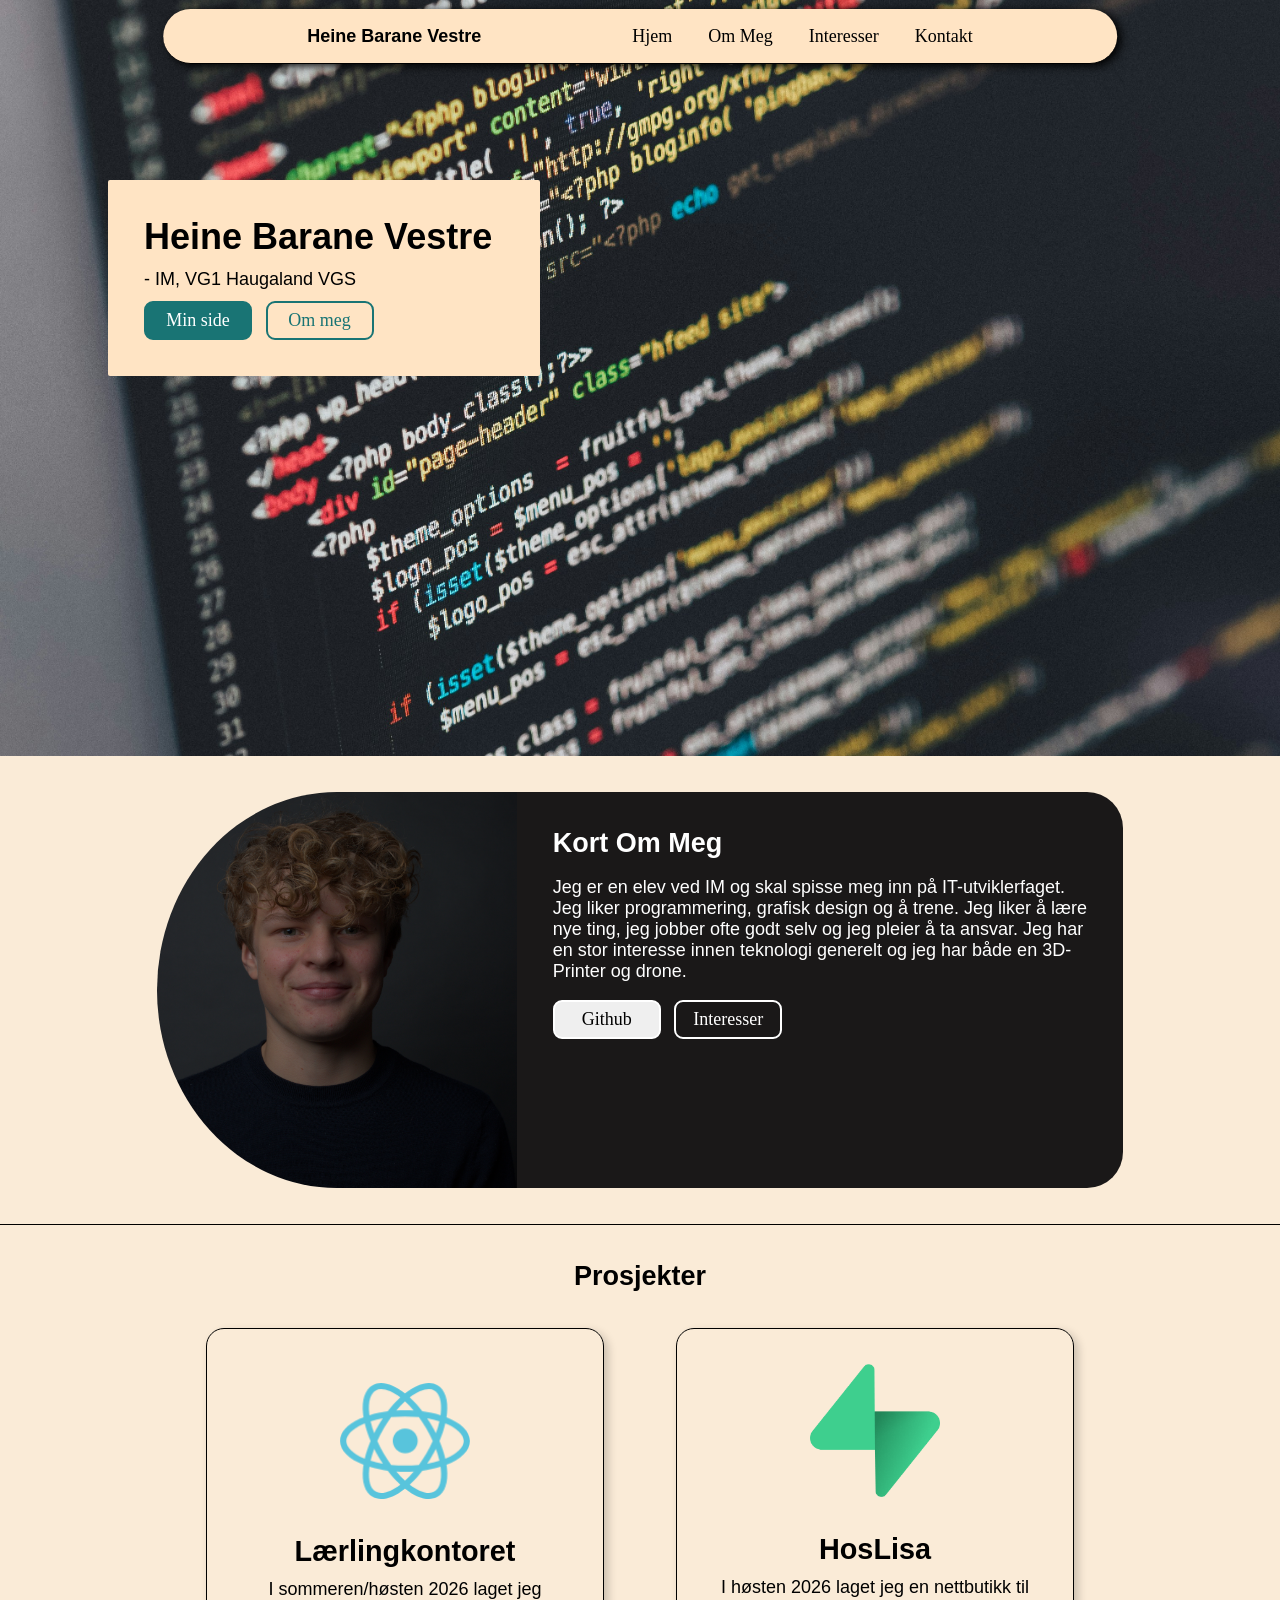
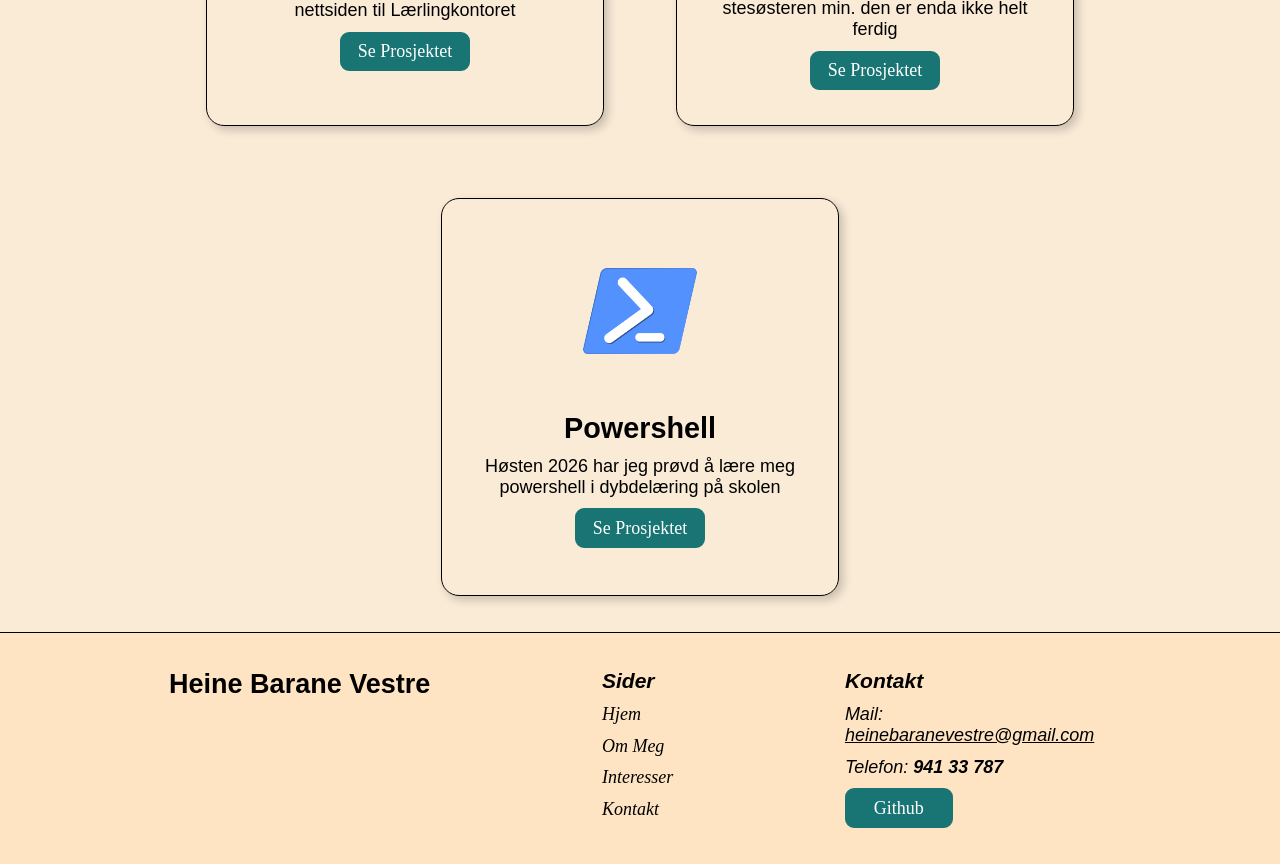
<file: index.html>
<!DOCTYPE html>

<!-- Engelsk språk -->
<html lang="en">

<!-- Head med links, tittel og metadata -->
<head>
    <!-- Karakter forståelse -->
    <meta charset="UTF-8">
    <!-- Gjør siden responsive -->
    <meta name="viewport" content="width=device-width, initial-scale=1.0">
    <!-- Tittel på siden -->
    <title>Min Nettside | Hjem</title>
    <!-- Linker css filen min med siden -->
    <link rel="stylesheet" href="./css/styles.css">
    <!-- Peker scripten til javascript filen min og defer gjør at den kjøres etter html elementene har lastet inn -->
    <script src="./js/app.js" defer></script>
    <script src="./js/mouseFollow.js" defer></script>

    <link rel="shortcut icon" href="./assets/logo (1).ico" type="image/x-icon">
</head>
<!-- Body med alt innhold vi kan se -->
<body>
    <div class="pointer" id="follow"></div>
    <nav>
        <div class="logo">
            <p class="logo_inner">Heine Barane Vestre</p>
        </div>
        <div class="nav_links">
            <a href="./index.html" class="nav_link">Hjem</a>
            <a href="./ommeg.html" class="nav_link">Om Meg</a>
            <a href="./interesser.html" class="nav_link">Interesser</a>
            <a href="./kontakt.html" class="nav_link">Kontakt</a>
        </div>
    </nav>
    <div class="header">
        <div class="header_container">
            <h1>Heine Barane Vestre</h1>
            <p>- IM, VG1 Haugaland VGS</p>
            <div class="header_button_holder" >
                <button class="primary" onclick="openPage('https://ves3.no/')">Min side</button>
                <button class="secondary black" onclick="openPage('./ommeg.html')">Om meg</button>
            </div>
        </div>
    </div>
    <div>
        <section id="section1" >
            <div class="section1_holder">
                <img src="./images/IMG_9644.jpg" class="image_of_me" alt="Bilde av meg">
                <div class="section1_text_container">
                    <h2>Kort Om Meg</h2>
                    <p>Jeg er en elev ved IM og skal spisse meg inn på IT-utviklerfaget. Jeg liker programmering, grafisk design og å trene. Jeg liker å lære nye ting, jeg jobber ofte godt selv og jeg pleier å ta ansvar. Jeg har en stor interesse innen teknologi generelt og jeg har både en 3D-Printer og drone.</p>
                    <div class="button_holder">
                        <button onclick="openPage('https://github.com/Ves3-no')">Github</button>
                        <button class="secondary white" onclick="openPage('./interesser.html')">Interesser</button>
                    </div>
                </div>
            </div>
        </section>
        <section id="section2">
            <h2>Prosjekter</h2>
            <div id="projects_holder">
                <div class="project">
                    <img src="./images/react-128px.png" alt="">
                    <h4>Lærlingkontoret</h4>
                    <p>I sommeren/høsten 2026 laget jeg nettsiden til Lærlingkontoret</p>
                    <button onclick="openPage('https://xn--lrlingkontoret-0ib.no/')" class="primary">Se Prosjektet</button>
                </div>
                <div class="project">
                    <img src="./images/supabase-icon-green-transparent.png" alt="">
                    <h4>HosLisa</h4>
                    <p>I høsten 2026 laget jeg en nettbutikk til stesøsteren min. den er enda ikke helt ferdig</p>
                    <button onclick="openPage('https://github.com/Ves3-no/hos-lisa')" class="primary">Se Prosjektet</button>
                </div>
                <div class="project">
                    <img src="./images/file_type_powershell_icon_130243.png" alt="">
                    <h4>Powershell</h4>
                    <p>Høsten 2026 har jeg prøvd å lære meg powershell i dybdelæring på skolen</p>
                    <button onclick="openPage('https://github.com/Ves3-no/Powershell-Dybde')" class="primary">Se Prosjektet</button>
                </div>
            </div>
        </section>
    </div>
    <footer>
        <h2>Heine Barane Vestre</h2>
        <div class="footer_holder" id="footer_holder_1">
            <div>
                <h3>Sider</h3>
                <div>
                    <a href="./index.html" class="nav_link">Hjem</a>
                    <a href="./ommeg.html" class="nav_link">Om Meg</a>
                    <a href="./interesser.html" class="nav_link">Interesser</a>
                    <a href="./kontakt.html" class="nav_link">Kontakt</a>
                </div>
            </div>
        </div>
        <div class="footer_holder">
            <div>
                <h3>Kontakt</h3>
                <div>
                    <p>Mail: <a href="mailto:heinebaranevestre@gmail.com">heinebaranevestre@gmail.com</a></p>
                    <p>Telefon: <strong>941 33 787</strong></p>
                    <button onclick="Openpage('https://github.com/Ves3-no')" class="primary">Github</button>
                </div>
            </div>
        </div>
    </footer>
</body>
</html>
</file>
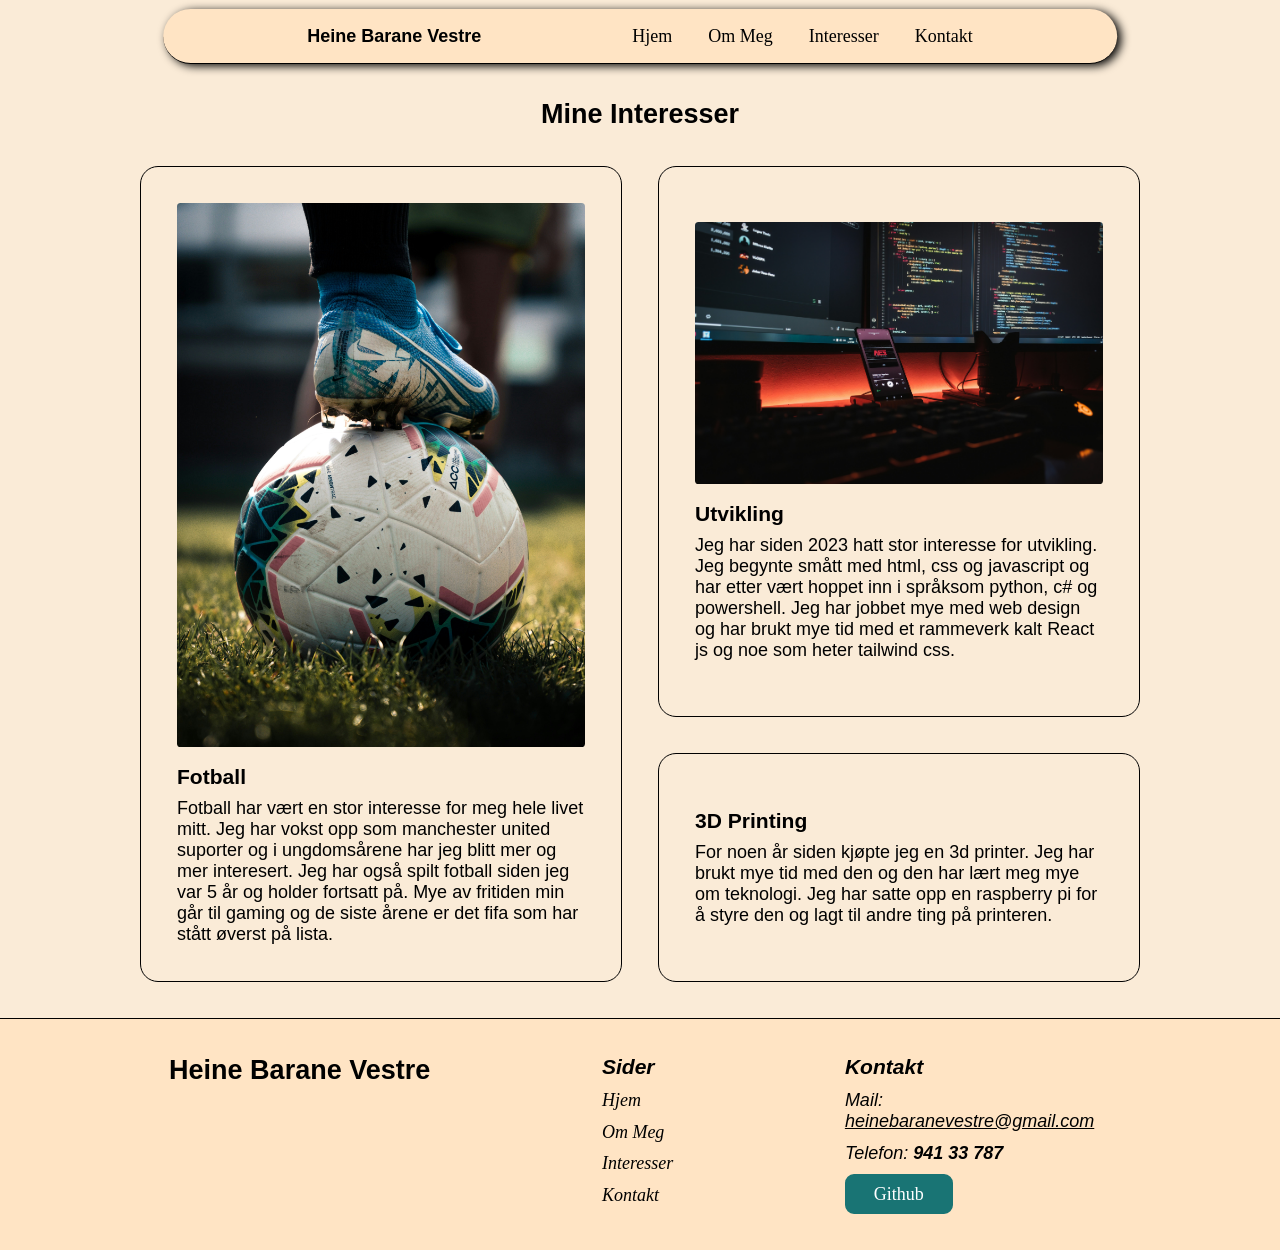
<file: interesser.html>
<!DOCTYPE html>

<!-- Engelsk språk -->
<html lang="en">

<!-- Head med links, tittel og metadata -->
<head>
    <!-- Karakter forståelse -->
    <meta charset="UTF-8">
    <!-- Gjør siden responsive -->
    <meta name="viewport" content="width=device-width, initial-scale=1.0">
    <!-- Tittel på siden -->
    <title>Min Nettside | Interesser</title>
    <!-- Linker css filen min med siden -->
    <link rel="stylesheet" href="./css/styles.css">
    <script src="./js/app.js" defer></script>
    <script src="./js/mouseFollow.js" defer></script>

    <link rel="shortcut icon" href="./assets/logo (1).ico" type="image/x-icon">
</head>
<!-- Body med alt innhold vi kan se -->
<body>
    <div class="pointer" id="follow"></div>
    <nav>
        <div class="logo">
            <p class="logo_inner">Heine Barane Vestre</p>
        </div>
        <div class="nav_links">
            <a href="./index.html" class="nav_link">Hjem</a>
            <a href="./ommeg.html" class="nav_link">Om Meg</a>
            <a href="./interesser.html" class="nav_link">Interesser</a>
            <a href="./kontakt.html" class="nav_link">Kontakt</a>
        </div>
    </nav>
    <section id="section3">
        <h2>Mine Interesser</h2>
        <div id="interests_holder">
            <div class="interest" id="interest1">
                <img src="./images/InteresseKoding.jpg" alt="">
                <div>
                    <h3>Utvikling</h3>
                    <p>Jeg har siden 2023 hatt stor interesse for utvikling. Jeg begynte smått med html, css og javascript og har etter vært hoppet inn i språksom python, c# og powershell. Jeg har jobbet mye med web design og har brukt mye tid med et rammeverk kalt React js og noe som heter tailwind css.</p>
                </div>
            </div>
            <div class="interest" id="interest2">
                <img src="./images/InteresseFotball.jpg" alt="">
                <div>
                    <h3>Fotball</h3>
                    <p>Fotball har vært en stor interesse for meg hele livet mitt. Jeg har vokst opp som manchester united suporter og i ungdomsårene har jeg blitt mer og mer interesert. Jeg har også spilt fotball siden jeg var 5 år og holder fortsatt på. Mye av fritiden min går til gaming og de siste årene er det fifa som har stått øverst på lista.</p>
                </div>
            </div>
            <div class="interest" id="interest3">
                <div>
                    <h3>3D Printing</h3>
                    <p>For noen år siden kjøpte jeg en 3d printer. Jeg har brukt mye tid med den og den har lært meg mye om teknologi. Jeg har satte opp en raspberry pi for å styre den og lagt til andre ting på printeren.</p>
                </div>
            </div>
        </div>
    </section>
    <footer>
        <h2>Heine Barane Vestre</h2>
        <div class="footer_holder" id="footer_holder_1">
            <div>
                <h3>Sider</h3>
                <div>
                    <a href="./index.html" class="nav_link">Hjem</a>
                    <a href="./ommeg.html" class="nav_link">Om Meg</a>
                    <a href="./interesser.html" class="nav_link">Interesser</a>
                    <a href="./kontakt.html" class="nav_link">Kontakt</a>
                </div>
            </div>
        </div>
        <div class="footer_holder">
            <div>
                <h3>Kontakt</h3>
                <div>
                    <p>Mail: <a href="mailto:heinebaranevestre@gmail.com">heinebaranevestre@gmail.com</a></p>
                    <p>Telefon: <strong>941 33 787</strong></p>
                    <button onclick="Openpage('https://github.com/Ves3-no')" class="primary">Github</button>
                </div>
            </div>
        </div>
    </footer>
</body>
</file>
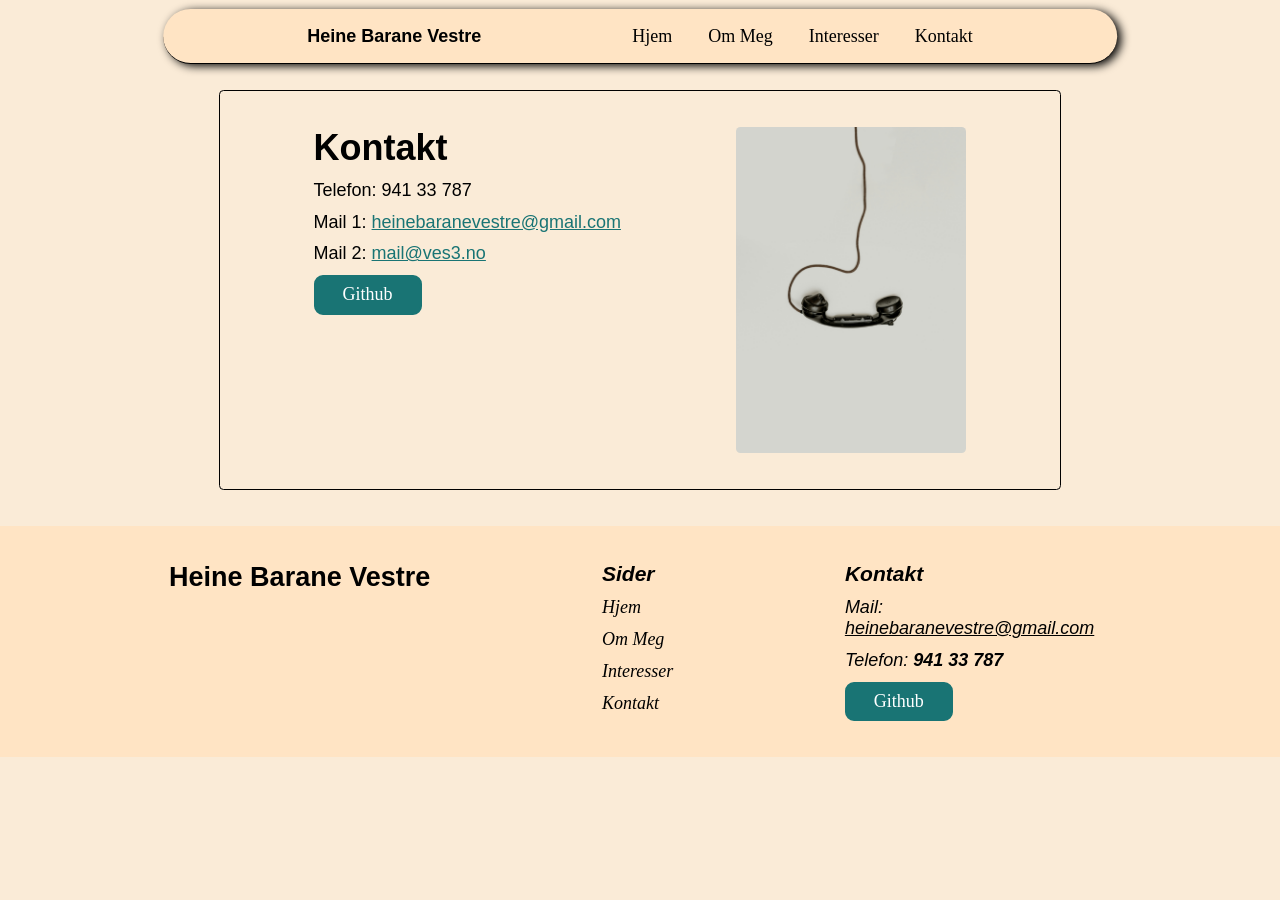
<file: kontakt.html>
<!DOCTYPE html>

<!-- Engelsk språk -->
<html lang="en">

<!-- Head med links, tittel og metadata -->
<head>
    <!-- Karakter forståelse -->
    <meta charset="UTF-8">
    <!-- Gjør siden responsive -->
    <meta name="viewport" content="width=device-width, initial-scale=1.0">
    <!-- Tittel på siden -->
    <title>Min Nettside | Kontakt</title>
    <!-- Linker css filen min med siden -->
    <link rel="stylesheet" href="./css/styles.css">
    <script src="./js/app.js" defer></script>
    <script src="./js/mouseFollow.js" defer></script>

    <link rel="shortcut icon" href="./assets/logo (1).ico" type="image/x-icon">
</head>
<!-- Body med alt innhold vi kan se -->
<body>
    <div class="pointer" id="follow"></div>
    <nav>
        <div class="logo">
            <p class="logo_inner">Heine Barane Vestre</p>
        </div>
        <div class="nav_links">
            <a href="./index.html" class="nav_link">Hjem</a>
            <a href="./ommeg.html" class="nav_link">Om Meg</a>
            <a href="./interesser.html" class="nav_link">Interesser</a>
            <a href="./kontakt.html" class="nav_link">Kontakt</a>
        </div>
    </nav>
    <div class="contact_main_holder">
        <div class="text_container">
            <h1>Kontakt</h1>
            <p>Telefon: <span>941 33 787</span></p>
            <p>Mail 1: <a href="mailto:heinebaranevestre@gmail.com">heinebaranevestre@gmail.com</a></p>
            <p>Mail 2: <a href="mailto:mail@ves3.no">mail@ves3.no</a></p>
            <div>
                <button onclick="Openpage('https://github.com/Ves3-no')" class="primary">Github</button>
            </div>
        </div>
        <img class="contact_image" src="./images/alexander-andrews-JYGnB9gTCls-unsplash.jpg" alt="Kontakt Bilde">
    </div>
    <footer>
        <h2>Heine Barane Vestre</h2>
        <div class="footer_holder" id="footer_holder_1">
            <div>
                <h3>Sider</h3>
                <div>
                    <a href="./index.html" class="nav_link">Hjem</a>
                    <a href="./ommeg.html" class="nav_link">Om Meg</a>
                    <a href="./interesser.html" class="nav_link">Interesser</a>
                    <a href="./kontakt.html" class="nav_link">Kontakt</a>
                </div>
            </div>
        </div>
        <div class="footer_holder">
            <div>
                <h3>Kontakt</h3>
                <div>
                    <p>Mail: <a href="mailto:heinebaranevestre@gmail.com">heinebaranevestre@gmail.com</a></p>
                    <p>Telefon: <strong>941 33 787</strong></p>
                    <button onclick="Openpage('https://github.com/Ves3-no')" class="primary">Github</button>
                </div>
            </div>
        </div>
    </footer>
</body>
</html>
</file>
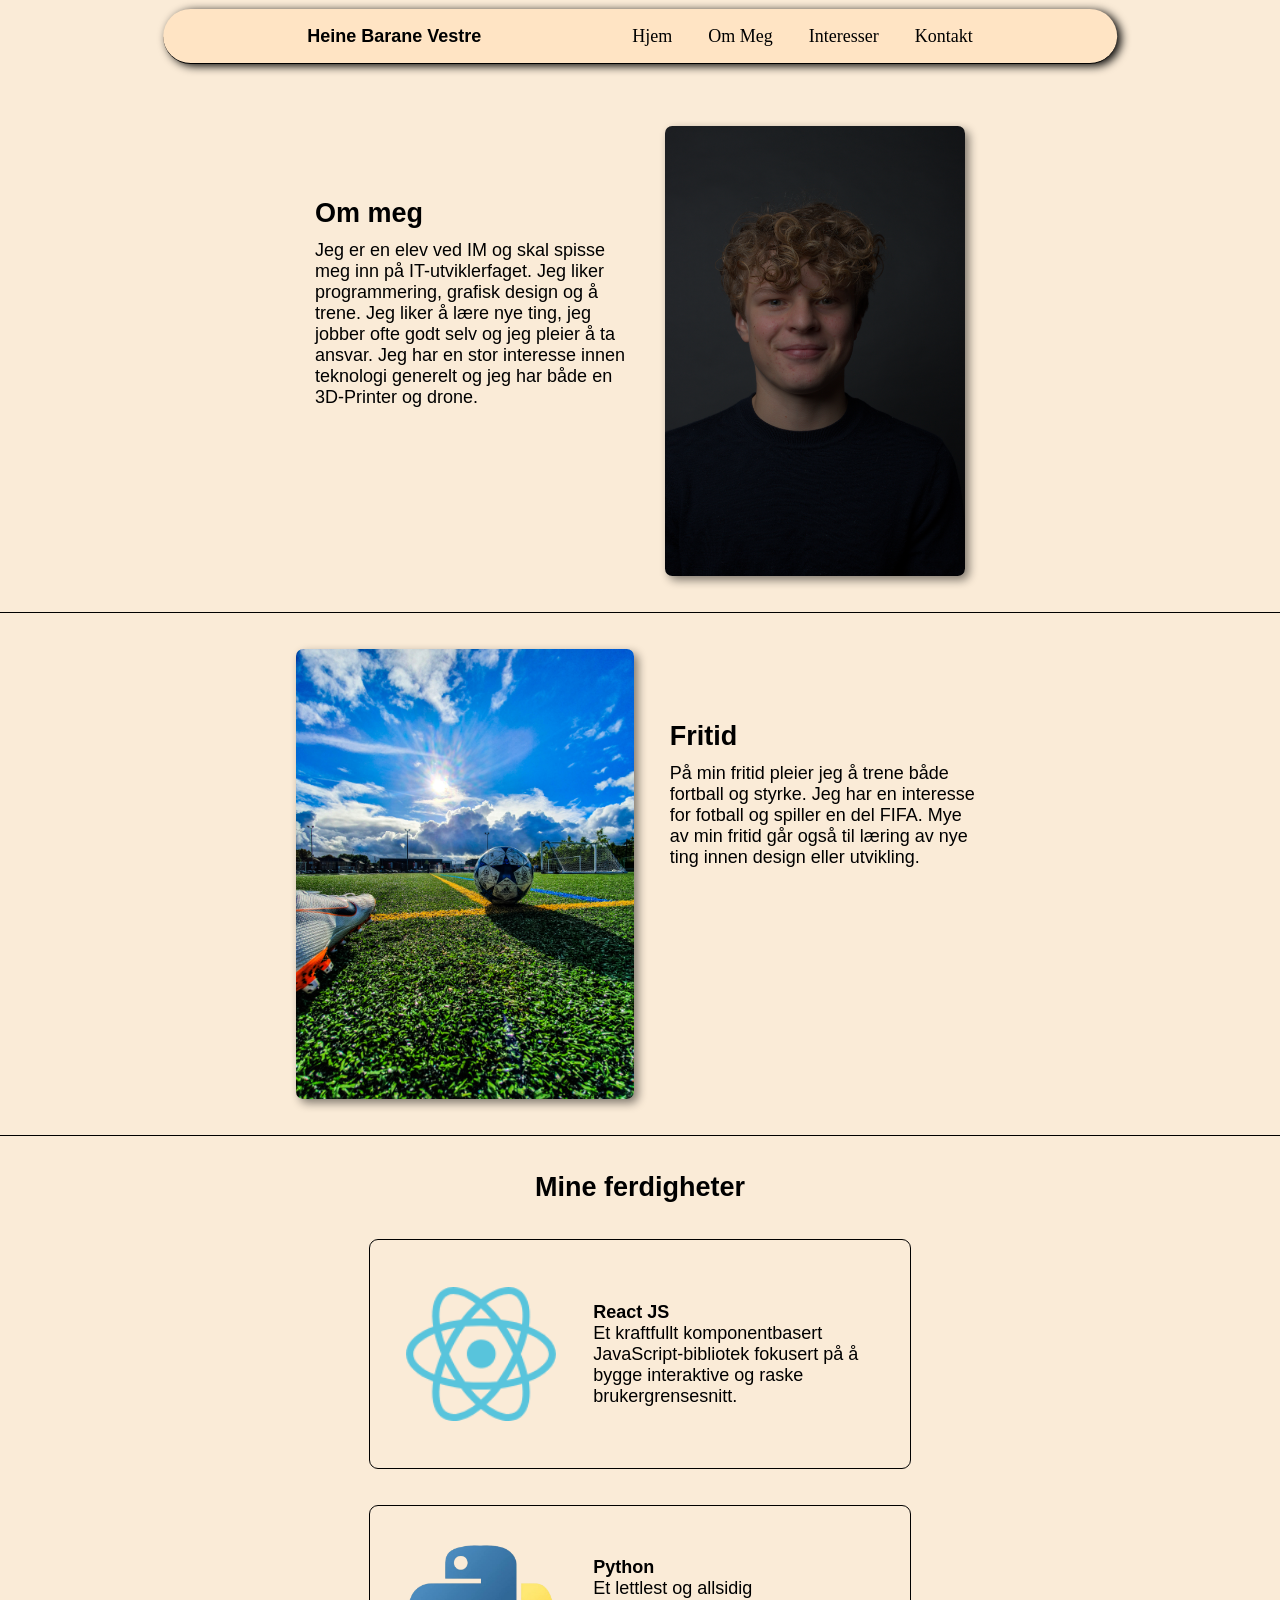
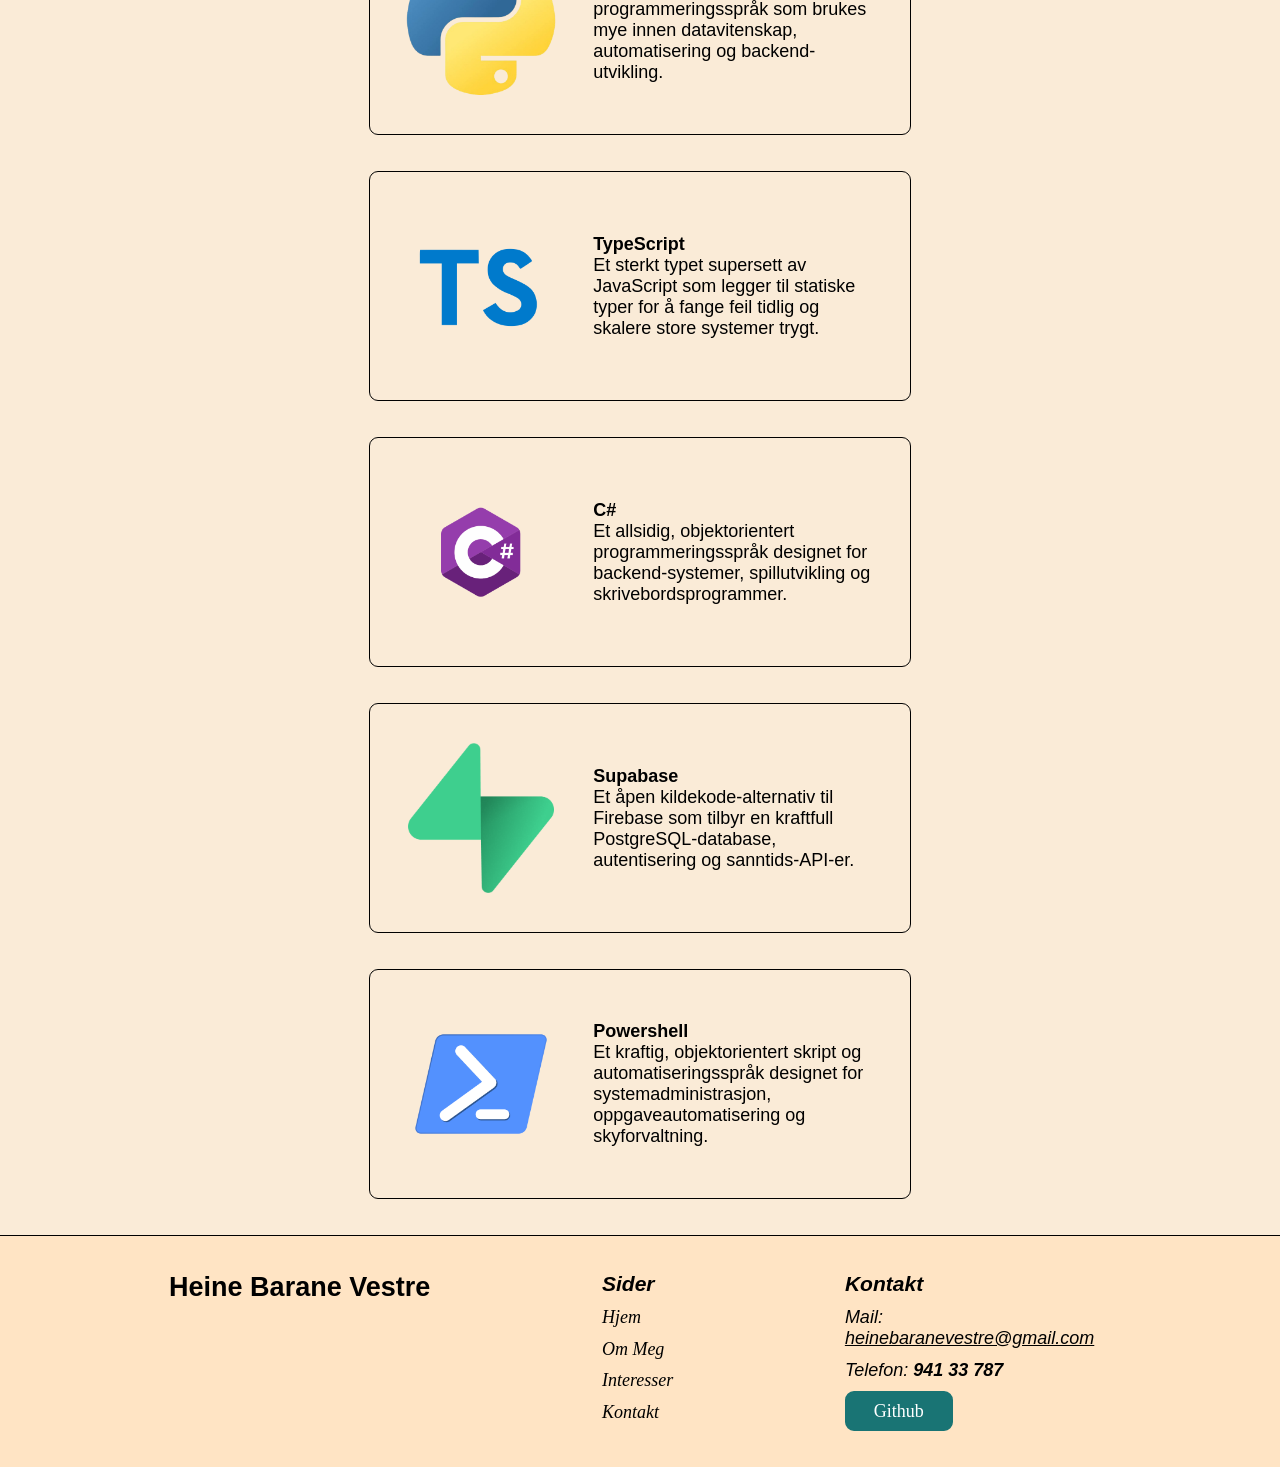
<file: ommeg.html>
<!DOCTYPE html>

<!-- Engelsk språk -->
<html lang="en">

<!-- Head med links, tittel og metadata -->
<head>
    <!-- Karakter forståelse -->
    <meta charset="UTF-8">
    <!-- Gjør siden responsive -->
    <meta name="viewport" content="width=device-width, initial-scale=1.0">
    <!-- Tittel på siden -->
    <title>Min Nettside | Om meg</title>
    <!-- Linker css filen min med siden -->
    <link rel="stylesheet" href="./css/styles.css">
    <script src="./js/app.js" defer></script>
    <script src="./js/mouseFollow.js" defer></script>

    <link rel="shortcut icon" href="./assets/logo (1).ico" type="image/x-icon">
</head>
<!-- Body med alt innhold vi kan se -->
<body>
    <div class="pointer" id="follow"></div>
    <nav>
        <div class="logo">
            <p class="logo_inner">Heine Barane Vestre</p>
        </div>
        <div class="nav_links">
            <a href="./index.html" class="nav_link">Hjem</a>
            <a href="./ommeg.html" class="nav_link">Om Meg</a>
            <a href="./interesser.html" class="nav_link">Interesser</a>
            <a href="./kontakt.html" class="nav_link">Kontakt</a>
        </div>
    </nav>
    <div class="sections">
        <section id="about" class="AboutSections">
            <div class="text_holder">
                <h2>Om meg</h2>
                <p>Jeg er en elev ved IM og skal spisse meg inn på IT-utviklerfaget. Jeg liker programmering, grafisk design og å trene. Jeg liker å lære nye ting, jeg jobber ofte godt selv og jeg pleier å ta ansvar. Jeg har en stor interesse innen teknologi generelt og jeg har både en 3D-Printer og drone.</p>
            </div>
                <img src="./images/IMG_9644.jpg" alt="Bilde av meg">
        </section>
        <section id="leisure" class="AboutSections"> 
            <img src="./images/jason-charters-IorqsMssQH0-unsplash.jpg" alt="">
            <div class="text_holder">
                <h2>Fritid</h2>
                <p>På min fritid pleier jeg å trene både fortball og styrke. Jeg har en interesse for fotball og spiller en del FIFA. Mye av min fritid går også til læring av nye ting innen design eller utvikling. </p>
            </div>
        </section>
        <section id="skills">
            <h2>Mine ferdigheter</h2>
            <div class="skills_holder">
                <div class="skill">
                    <img src="./images/react-128px.png" alt="Bilde av fotball">
                    <div>
                        <h4>React JS</h4>
                        <p>Et kraftfullt komponentbasert JavaScript-bibliotek fokusert på å bygge interaktive og raske brukergrensesnitt.</p>
                    </div>
                </div>
                <div class="skill">
                    <img src="./images/images-removebg-preview.png" alt="">
                    <div>
                        <h4>Python</h4>
                        <p>Et lettlest og allsidig programmeringsspråk som brukes mye innen datavitenskap, automatisering og backend-utvikling.</p>
                    </div>
                </div>
                <div class="skill">
                    <img src="./images/file_type_typescript_icon_130108.png" alt="">
                    <div>
                        <h4>TypeScript</h4>
                        <p>Et sterkt typet supersett av JavaScript som legger til statiske typer for å fange feil tidlig og skalere store systemer trygt.</p>
                    </div>
                </div>
                <div class="skill">
                    <img src="./images/Csharp_Logo.png" alt="">
                    <div>
                        <h4>C#</h4>
                        <p>Et allsidig, objektorientert programmeringsspråk designet for backend-systemer, spillutvikling og skrivebordsprogrammer.</p>
                    </div>
                </div>
                <div class="skill">
                    <img src="./images/supabase-icon-green-transparent.png" alt="">
                    <div>
                        <h4>Supabase</h4>
                        <p>Et åpen kildekode-alternativ til Firebase som tilbyr en kraftfull PostgreSQL-database, autentisering og sanntids-API-er.</p>
                    </div>
                </div>
                <div class="skill">
                    <img src="./images/file_type_powershell_icon_130243.png" alt="">
                    <div>
                        <h4>Powershell</h4>
                        <p>Et kraftig, objektorientert skript og automatiseringsspråk designet for systemadministrasjon, oppgaveautomatisering og skyforvaltning.</p>
                    </div>
                </div>
            </div>
        </section>
    </div>
    <footer>
        <h2>Heine Barane Vestre</h2>
        <div class="footer_holder" id="footer_holder_1">
            <div>
                <h3>Sider</h3>
                <div>
                    <a href="./index.html" class="nav_link">Hjem</a>
                    <a href="./ommeg.html" class="nav_link">Om Meg</a>
                    <a href="./interesser.html" class="nav_link">Interesser</a>
                    <a href="./kontakt.html" class="nav_link">Kontakt</a>
                </div>
            </div>
        </div>
        <div class="footer_holder">
            <div>
                <h3>Kontakt</h3>
                <div>
                    <p>Mail: <a href="mailto:heinebaranevestre@gmail.com">heinebaranevestre@gmail.com</a></p>
                    <p>Telefon: <strong>941 33 787</strong></p>
                    <button onclick="Openpage('https://github.com/Ves3-no')" class="primary">Github</button>
                </div>
            </div>
        </div>
    </footer>
</body>
</file>
<file: css/styles.css>
html, body{
    background-color: antiquewhite;
    padding: 0;
    margin: 0;
    overflow-x: hidden;
    scroll-behavior: smooth;
}

:root{
    --font-main: "Trebuchet MS", "Lucida Grande", "Lucida Sans Unicode", "Lucida Sans", Tahoma, sans-serif;
    --font-secondary: "Segoe UI", "Trebuchet MS", "Lucida Grande", "Lucida Sans Unicode", "Lucida Sans", Tahoma, sans-serif;
}

/* Ulike universale styles */
h1, p, button, h2, h3, h4, img, h5{
    margin: 0;
}
h1, h2, h3, h4, h5{
    font-family: var(--font-main);
}
p, button{
    font-family: var(--font-secondary);
}
a{
    text-decoration: none;
}
button{
    border: 2px solid white;
    border-radius: 0.5rem;
    padding: 0.4rem;
    transition: all 150ms ease-in-out;
    text-decoration: none;
    cursor: pointer;
    width: 6rem;
    font: var(--font-main);
    font-style: normal !important;
}
button:hover{
    transform: scale(1.075);
}
button:active{
    transform: scale(0.925);
}
button.primary{
    color: white;
    background-color: rgb(25, 116, 116);
    border-color: rgb(25, 116, 116);
}
button.white{
    border-color: white;
    color: white;
}
button.black{
    border-color: rgb(25, 116, 116);
    color: rgb(25, 116, 116);
}
button.primary > a{
    color: white;
}
button.secondary{
    background-color: transparent;
}
button.secondary > a{
    color: black;
}
.button_holder{
    display: flex;
    gap: 0.75rem;
}

/* Header */

.header{
    background-image: url(../images//coding.jpg);
    background-position: center;
    background-size: cover;
    width: 100%;
    height: 44vh;
    padding: 10rem 6rem;
}
.header_container{
    width: 20rem;
    border-radius: 2px;
    padding: 2rem;
    background-color: bisque;
    display: flex;
    gap: 0.6rem;
    flex-direction: column;
}
.header_button_holder{
    display: flex;
    gap: 0.75rem;
}

/* navigasjon på siden */

nav{
    height: 6vh;
    display: flex;
    flex-direction: row;
    justify-content: space-between;
    padding: 0 8rem;
    border-bottom: 1px solid;
    width: 52%;
    top: 0.5rem;
    left: 50%;
    transform: translateX(-50%);
    position: fixed;
    background-color: bisque;
    border-radius: 2rem;
    align-items: center;
    box-shadow: 4px 2px 10px black;
    z-index: 20;
}
.nav_links{
    display: flex;
    gap: 2rem;
    align-items: center;
}
.nav_link{
    color: black;
    text-decoration: none;
}
.nav_link:hover{
    text-decoration: underline;
}
.logo{
    display: flex;
    justify-content: center;
    align-items: center;
}
.logo_inner{
    font-weight: bold;
    padding: 0;
    margin: 0;
}

/* seksjoner */

section{
    height: auto;
    width: auto;
    border-bottom: solid 1px;
    padding: 2rem !important;
}
.sections{
    margin-top: 10vh;
}

/* seksjon 1 */

#section1{
    display: flex;
    flex-direction: row;
    justify-content: center;
}
.section1_holder{
    flex-direction: row;
    display: flex;
    width: 80%;
}
.section1_text_container{
    height: 18rem;
    background-color: rgb(26, 24, 24);
    border-radius: 0 2rem 2rem 0;
    color: white;
    display: flex;
    gap: 1rem;
    flex-direction: column;
    padding: 2rem;
}

.section1_text_container > h2{
    font-weight: bolder;
}
.section1_text_container > p{
    text-wrap: wrap;
    max-width: 100%;
}

.image_of_me{
    border-radius: 50% 0 0 50%;
    width: 20rem;
    aspect-ratio: 1/1;
    object-fit: cover;
}


/* Kontakt */

.contact_main_holder{
    border: 1px solid black;
    border-radius: 0.25rem;
    height: auto;
    width: 60%;
    margin: 2rem auto;
    padding: 2rem;
    display: flex;
    flex-direction: row;
    margin-top: 10vh;
    justify-content: space-around;
}
.text_container > p > a{
    text-decoration: underline;
    color: rgb(25, 116, 116);
}
.text_container{
    display: flex;
    flex-direction: column;
    gap: 0.6rem;
}
.contact_image{
    width: 30%;
    border-radius: 0.25rem;
}

/* Interesser */
#section3{
 text-align: center;
 margin-top: 7vh;
}
#section3 > h2{
    margin-bottom: 2rem;
}
#interests_holder{
    width: 60%;
    max-width: 1000px;
    display: grid;
    justify-content: center;
    grid-template-rows: auto auto;
    grid-template-columns: auto auto;
    align-items: stretch;
    gap: 2rem;
    overflow: hidden;
    margin: 0 auto;

}
.interest{
    overflow: hidden;
    display: flex;
    border: solid 1px black;
    padding: 2rem;
    border-radius: 1rem;
    flex-direction: column;
    text-align: start;
    gap: 1rem;
    justify-content: center;
}
.interest > div > h3{
    margin: 0;
    margin-bottom: 0.5rem;
}
#interest1{
    grid-column: 2;
    grid-row: 1;
}
#interest2{
    grid-column: 1;
    grid-row: span 2;
}
#interest3{
    grid-column: 2;
    grid-row: 2;
}
.interest > img{
    border-radius: 0.2rem;
}

/* Prosjekter */

#section2{
    text-align: center;
    padding-bottom: 4rem;
}
#section2 > h2{
    margin-bottom: 2rem;
}
#projects_holder{
    display: flex;
    justify-content: center;
    flex-direction: row;
    gap: 4rem;
    flex-wrap: wrap;
}
.project{
    width: 20%;
    overflow: hidden;
    border: 1px solid black;
    border-radius: 1rem;
    padding: 2rem;
    aspect-ratio: 1/1;
    display: flex;
    flex-direction: column;
    justify-content: center;
    align-items: center;
    min-width: 18rem;
    transition: transform 500ms ease;
    box-shadow: 4px 4px 10px rgba(0, 0, 0, 0.200);

}
.project:hover{
    transform: scale(1.07);
}
.project:active{
    transform: scale(1.07);
}
.project > img{
    width: 40%;
    margin-bottom: 2rem;

}
.project > button{
    width: 40%;

}
.project > h4{
    font-weight: 700;
    font-size: 1.6rem;
    margin-bottom: 0.6rem;

}
.project > p{
    margin-bottom: 0.6rem;

}

/* Om meg */

.AboutSections{
    display: flex;
    height: 50vh;
    justify-content: center;
    gap: 2rem;
}
.AboutSections > .text_holder{
    width: 26%;
    margin-top: 4rem;
}
.AboutSections img{
    border-radius: 0.4rem;
    z-index: 0;
    box-shadow: 4px 4px 10px rgba(0, 0, 0, 0.486);
}

.AboutSections > .text_holder > h2{
    margin-bottom: 0.6rem;
}


/* Skils */

#skills{
    height: auto;
    z-index: 5;
}
#skills > h2{
    margin-bottom: 2rem;
    text-align: center;
}
.skill{
    width: 26rem;
    overflow: hidden;
    aspect-ratio: 3/1;
    display: flex;
    border: 1px solid black;
    border-radius: 0.5rem;
    padding: 2rem;
    justify-content: center;
    align-items: center;
    gap: 8%;
    transition: box-shadow ease-in-out 400ms;
    z-index: 5;
}

.skill > h4{
    margin: 0.6rem;
    font-size: 1.4rem;
}
.skill > div{
    width: 60%;
}
.skill img{
    width: 8rem;
    overflow: hidden;
    aspect-ratio: 1/1;
    object-fit: contain;
    width: 32%;
}
.skills_holder{
    display: flex;
    flex-direction: row;
    flex-wrap: wrap;
    gap: 2rem;
    width: 80%;
    margin: 0 auto;
    justify-content: center;
    align-items: center;
}

/* scrollbar */
::-webkit-scrollbar{
    background-color: antiquewhite;
}
::-webkit-scrollbar-thumb{
    background-color:rgb(25, 116, 116);
    border-radius: 2rem;
}
/* footer */

footer{
    flex-direction: row;
    display: flex;
    background-color: bisque;
    justify-content: space-around;
    padding: 2rem 6rem;
}
.footer_holder{
    width: 25%;
    font-style: italic;
    display: flex;
    flex-direction: column;
    align-items: center;
    
}
.footer_holder > div > div{
    display: flex;
    flex-direction: column;
    gap: 0.6rem;
    color: black;
}
.footer_holder p > a{
    color: black;
    text-decoration: underline;
    transition: all 200ms ease-in-out;
}
footer p, footer a{
    margin: 0;
}
#footer_holder_1{
    width: 16%;
}
.footer_holder p > a:hover{
    color: rgb(25, 116, 116);
}
footer h3{
    margin-bottom: 0.6rem
}
/* responsivt design */
@media (min-width: 600px) {
    html{
        font-size: 18px;
    }
}
@media (max-width: 1400px) {
    #interests_holder{
        width: 85%;
    }
    section{
        padding: 1rem;
    }
}
@media (max-width: 800px) {
    #interests_holder{
        display: flex;
        flex-direction: column;
        align-items: center;
    }
    section{
        padding-left: 0 !important;
        padding-right: 0 !important;
        width: 100%;
        padding-bottom: 2rem;
        padding-top: 2rem;
    }
    .interest{
        width: 76%;
    }
    .header{
        padding: 0;
        padding-top: 10rem;
        height: 60vh;
    }
    .header_container{
        margin: 0 auto;
        width: 70%;
    }
    .skill{
        width: 100%;
        aspect-ratio: auto;
    }
    .skills_holder{
        width: 96%;
    }
    .logo{
        display: none;
    }
    .nav_links{
        width: 100%;
        justify-content: center;
    }
    nav{
        padding: 0 1rem;
        width: 80%;
    }
    #section3{
        margin-top: 5rem;
    }
    .contact_main_holder{
        flex-direction: column-reverse;
        gap: 1rem;
    }
    .contact_main_holder > img{
        width: 100%;
    }
    .image_of_me{
        border-radius: 50% 50% 0 0;
        width: auto;
    }
    .section1_holder{
        flex-direction: column;
        margin-bottom: 2rem;
        align-items: stretch;
        width: 96% !important;
        overflow: hidden;
    }
    .section1_text_container{
        border-radius: 0 0 2rem 2rem;
        width: auto;
    }
    footer > h2 {
        display: none;
    }
    .footer_holder{
        width: 40%;
    }
    footer{
        padding: 2rem 3%;
    }
    .contact_main_holder{
        width: 74%;
    }
    .AboutSections{
        flex-direction: column;
        height: auto;
        gap: 1rem;
        align-items: center;
        padding-bottom: 2rem;
    }
    .AboutSections > .text_holder{
        width: 90%;
        text-align: left;
        margin: 0 auto;
    }
    .AboutSections > img{
        width: 90%;
    }
    .section1_holder{
        width: 100%;
        margin: 0;
    }
    #interests_holder{
        width: 100%;
    }
    
}
/* animations */

@keyframes fadeIn{
    0% {
        opacity: 0;
        transform: translateY(-12vh);
    }
    100%{
        opacity: 1;
        transform: translateY(0);
    }
}
.pointer{
    mix-blend-mode: difference;
    background-color: #d5dfd4;
    border-radius: 50%;
    pointer-events: none;
    position: fixed;
    left: 50%;
    top: 50%;
    width: 2.3rem;
    transform: translate(-50%, -50%);
    cursor: none;
    height: 2.3rem;
    z-index: 22;
    display: none;
    transition: filter  400ms ease, background-color 200ms ease;

}
.pointer.glow{
    background-image: radial-gradient(circle, #fff, rgb(25, 116, 116));
    filter: blur(50px);
    opacity: 0.4;
    height: 10rem;
    width: 10rem;
    mix-blend-mode: normal;
    z-index: 0;
}
.animate{
    animation: 300ms click ease-in-out ;
}
@keyframes click{
    0%{
        transform: translate(-50%, -50%) scale(1);
    }
    50%{
        transform: translate(-50%, -50%) scale(0.8);
    }
    100%{
        transform: translate(-50%, -50%) scale(1);
    }
}
</file>
